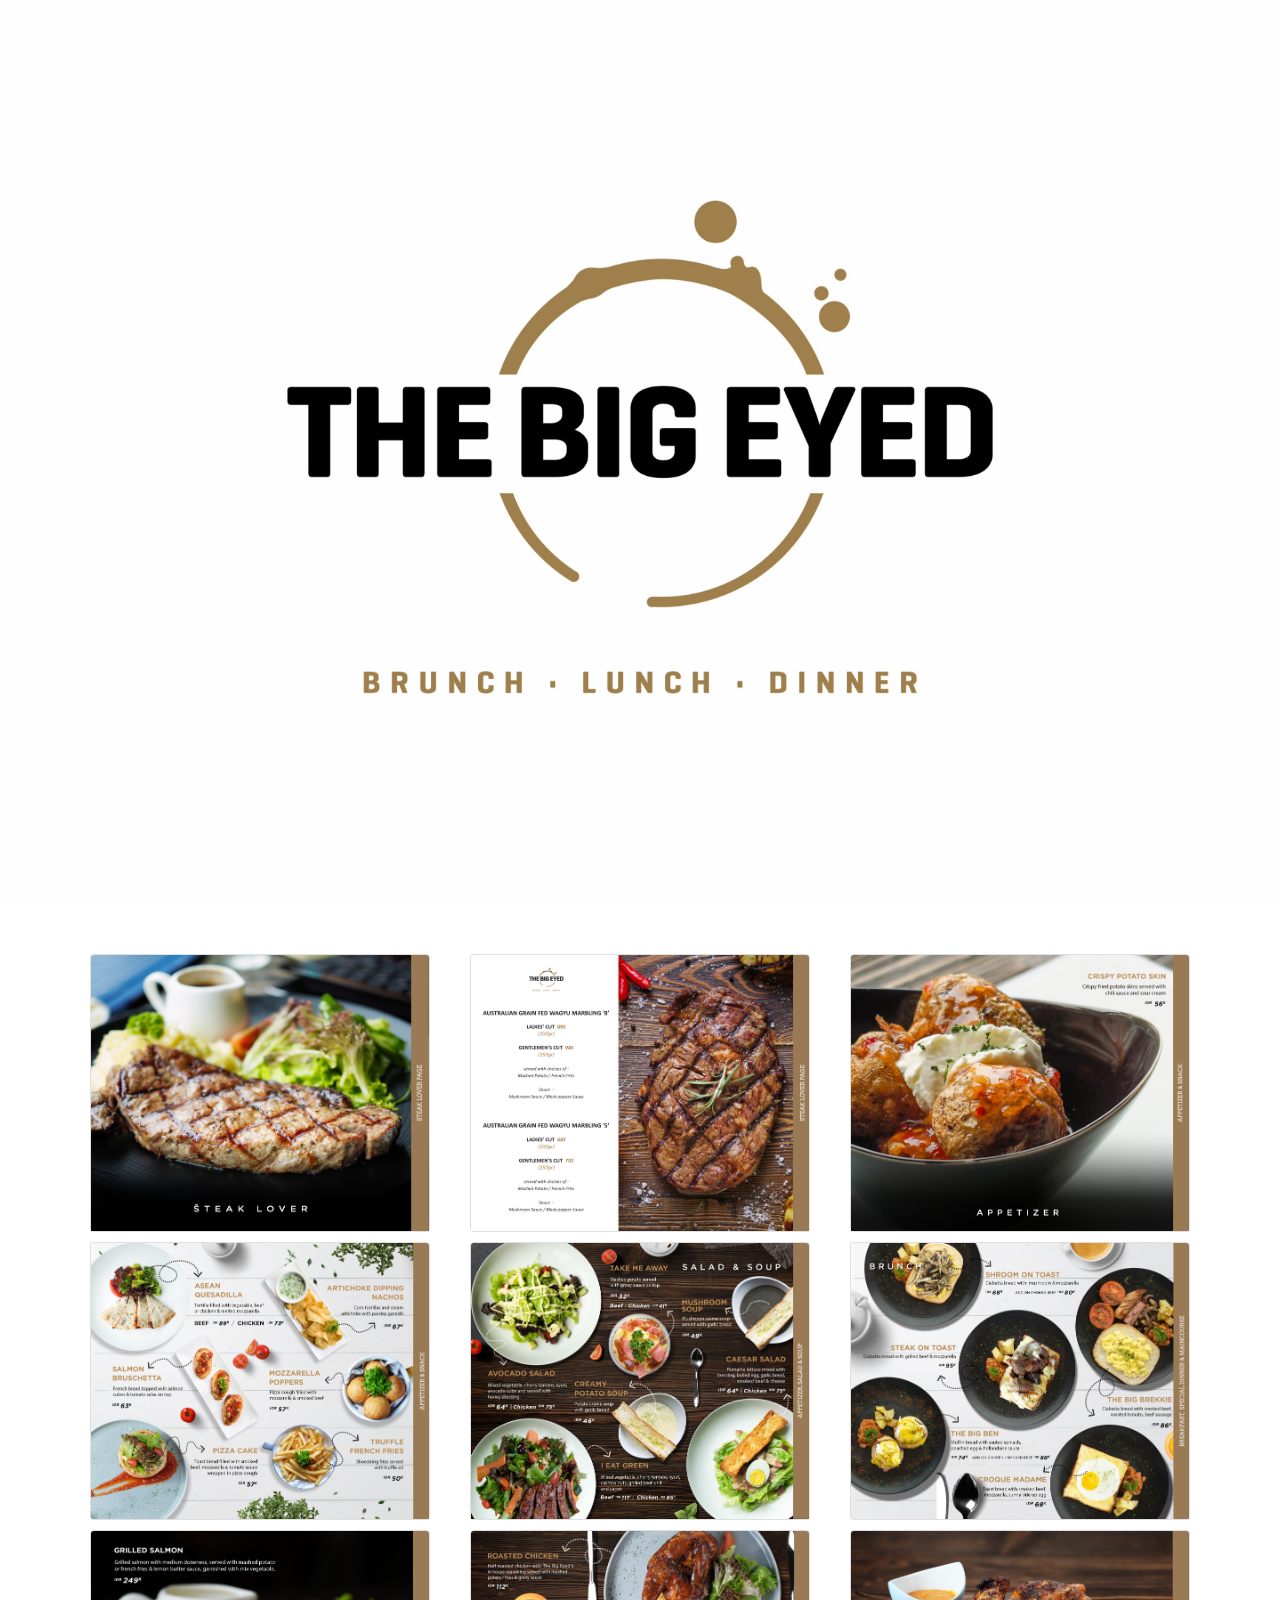
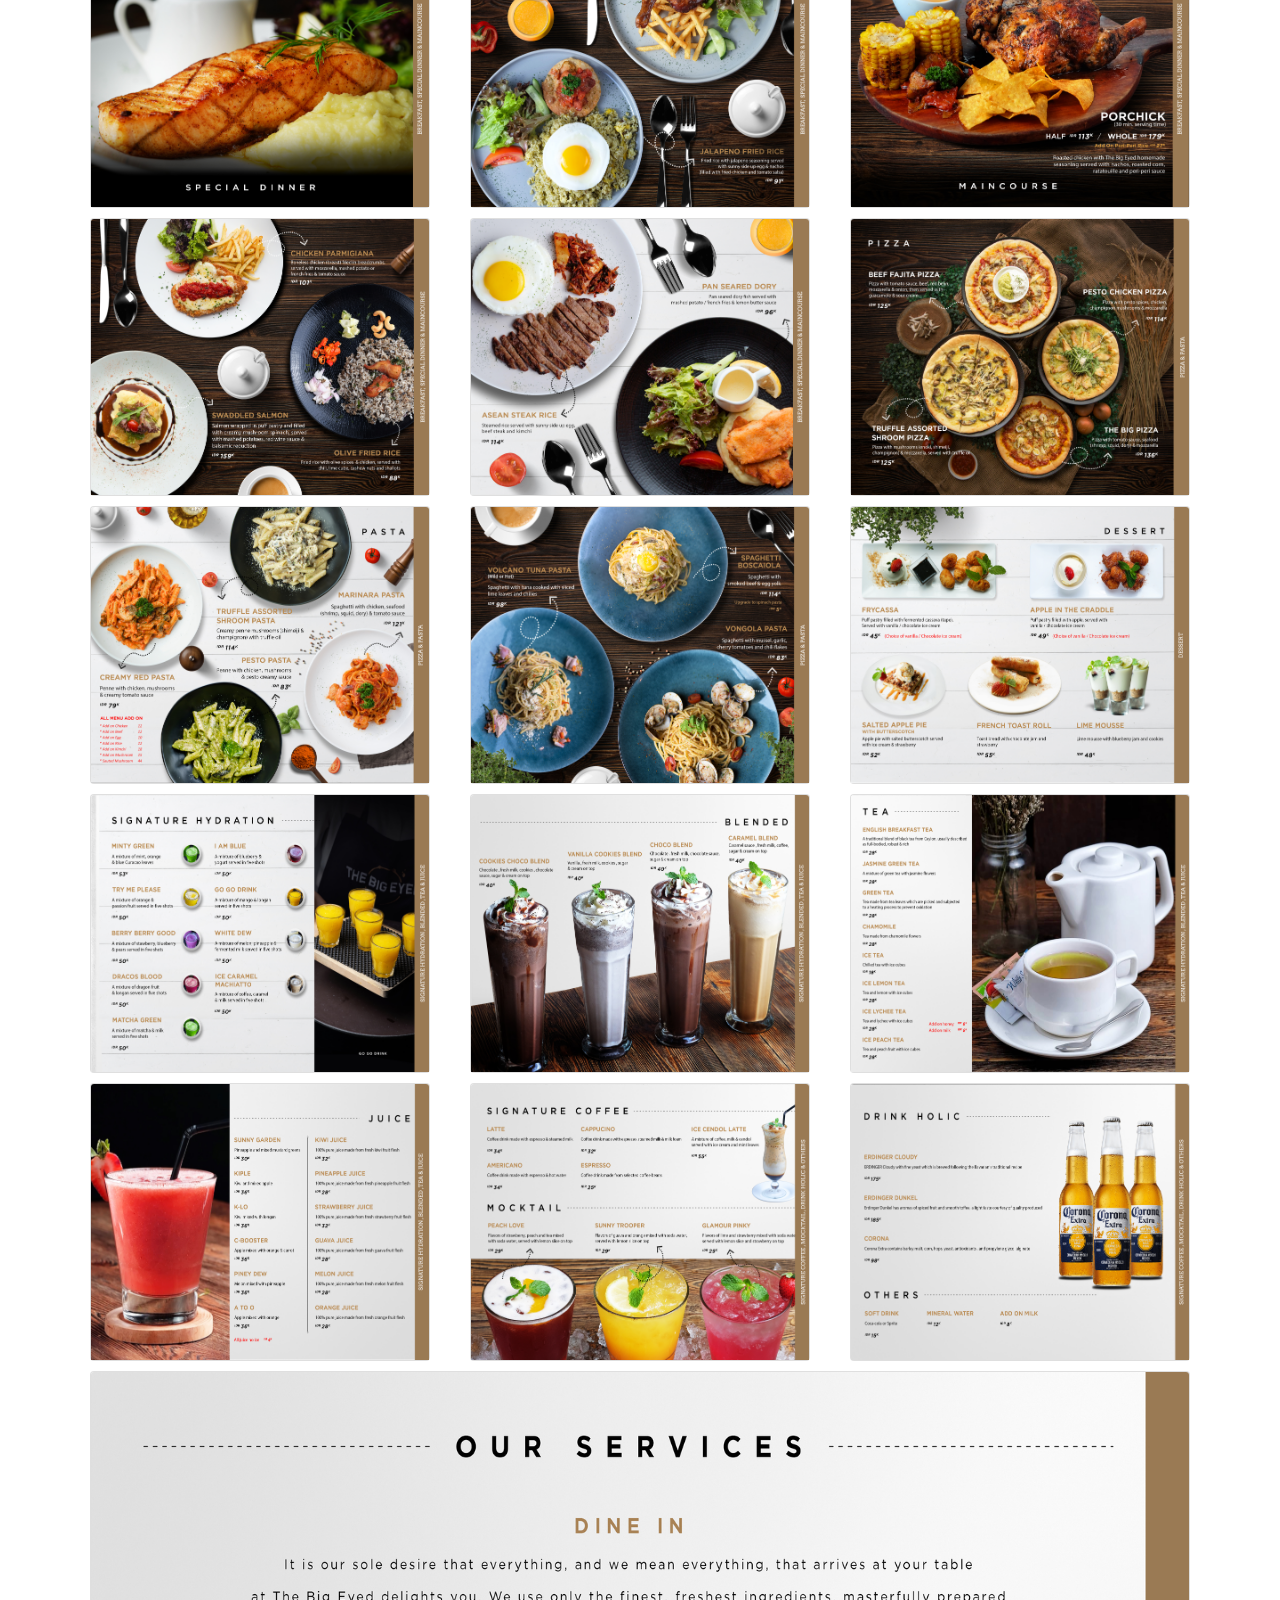
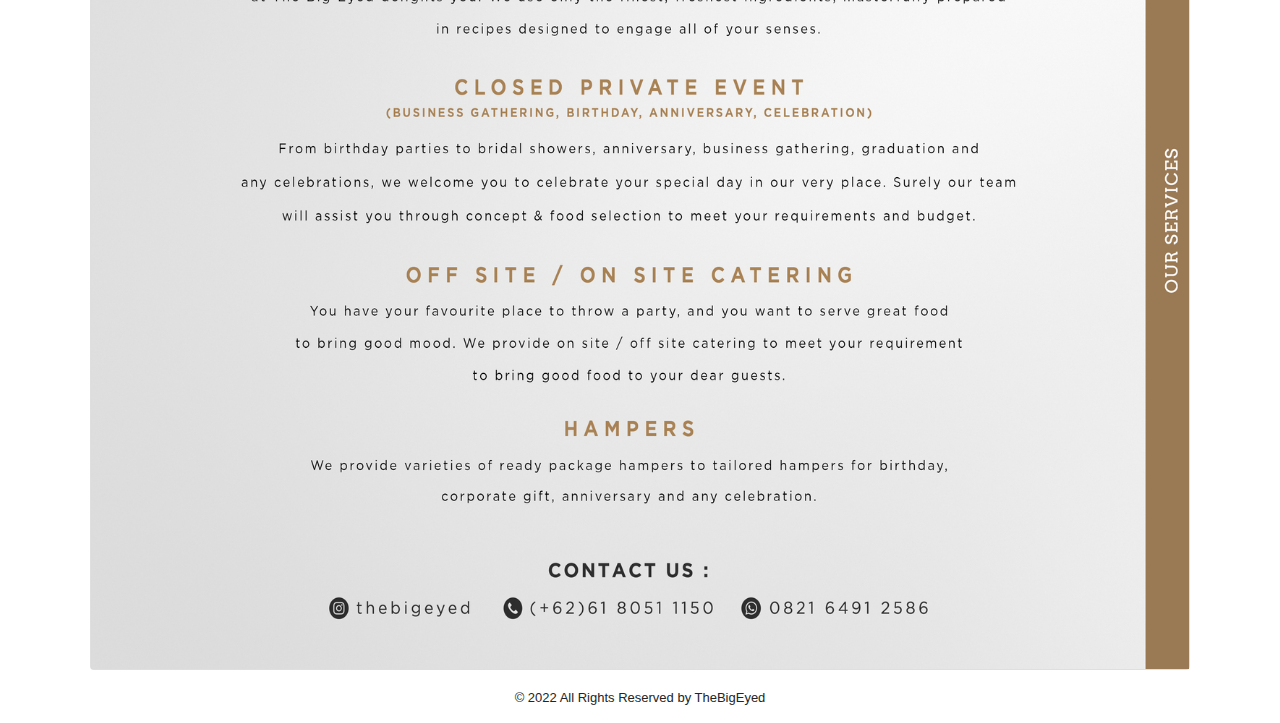
<file: index.html>
<!doctype html>
<html lang="en">

<head>
    <!-- Required meta tags -->
    <meta charset="utf-8">
    <meta name="viewport" content="width=device-width, initial-scale=1, shrink-to-fit=no">

    <!-- Bootstrap CSS -->
    <link rel="stylesheet" href="https://maxcdn.bootstrapcdn.com/bootstrap/4.0.0/css/bootstrap.min.css"
        integrity="sha384-Gn5384xqQ1aoWXA+058RXPxPg6fy4IWvTNh0E263XmFcJlSAwiGgFAW/dAiS6JXm" crossorigin="anonymous">

    <!-- MY CSS -->
    <link rel="stylesheet" href="style.css">

    <title>TheBigEyed</title>
</head>

<body>

    <!-- Jumbotron -->

    <div class="jumbotron jumbotron-fluid">
        <div class="container">

        </div>
    </div>
    <!-- Jumbotron End -->


    <!-- Project -->
    <section class="project">
        <div class="container">
            <div class="row text-center mb-3">
                <div class="col">
                    <!-- <h2>Our Menu</h2> -->
                </div>
            </div>
            <div class="row">
                <div class="col-md-4 box">
                    <div class="card">
                        <img src="img/Gambar_01.jpg.jpg" class="card-img-top" alt="Project1">
                        <div class="card-body d-none">
                        </div>
                    </div>
                </div>
                <div class="col-md-4 box">
                    <div class="card">
                        <img src="img/Gambar_02.jpg.jpg" class="card-img-top" alt="Project1">
                        <div class="card-body d-none">
                        </div>
                    </div>
                </div>
                <div class="col-md-4 box">
                    <div class="card">
                        <img src="img/Gambar_03.jpg.jpg" class="card-img-top" alt="Project1">
                        <div class="card-body d-none">
                        </div>
                    </div>
                </div>
                <div class="col-md-4 box">
                    <div class="card">
                        <img src="img/Gambar_04.jpg.jpg" class="card-img-top" alt="Project1">
                        <div class="card-body d-none">
                        </div>
                    </div>
                </div>
                <div class="col-md-4 box">
                    <div class="card">
                        <img src="img/Gambar_05.jpg.jpg" class="card-img-top" alt="Project1">
                        <div class="card-body d-none">
                        </div>
                    </div>
                </div>
                <div class="col-md-4 box">
                    <div class="card">
                        <img src="img/Gambar_06.jpg.jpg" class="card-img-top" alt="Project1">
                        <div class="card-body d-none">
                        </div>
                    </div>
                </div>
                <div class="col-md-4 box">
                    <div class="card">
                        <img src="img/Gambar_07.jpg.jpg" class="card-img-top" alt="Project1">
                        <div class="card-body d-none">
                        </div>
                    </div>
                </div>
                <div class="col-md-4 box">
                    <div class="card">
                        <img src="img/Gambar_08.jpg.jpg" class="card-img-top" alt="Project1">
                        <div class="card-body d-none">
                        </div>
                    </div>
                </div>
                <div class="col-md-4 box">
                    <div class="card">
                        <img src="img/Gambar_09.jpg.jpg" class="card-img-top" alt="Project1">
                        <div class="card-body d-none">
                        </div>
                    </div>
                </div>
                <div class="col-md-4 box">
                    <div class="card">
                        <img src="img/Gambar_10.jpg.jpg" class="card-img-top" alt="Project1">
                        <div class="card-body d-none">
                        </div>
                    </div>
                </div>
                <div class="col-md-4 box">
                    <div class="card">
                        <img src="img/Gambar_11.jpg.jpg" class="card-img-top" alt="Project1">
                        <div class="card-body d-none">
                        </div>
                    </div>
                </div>
                <div class="col-md-4 box">
                    <div class="card">
                        <img src="img/Gambar_12.jpg.jpg" class="card-img-top" alt="Project1">
                        <div class="card-body d-none">
                        </div>
                    </div>
                </div>
                <div class="col-md-4 box">
                    <div class="card">
                        <img src="img/Gambar_13.jpg.jpg" class="card-img-top" alt="Project1">
                        <div class="card-body d-none">
                        </div>
                    </div>
                </div>
                <div class="col-md-4 box">
                    <div class="card">
                        <img src="img/Gambar_14.jpg.jpg" class="card-img-top" alt="Project1">
                        <div class="card-body d-none">
                        </div>
                    </div>
                </div>
                <div class="col-md-4 box">
                    <div class="card">
                        <img src="img/Gambar_15.jpg.jpg" class="card-img-top" alt="Project1">
                        <div class="card-body d-none">
                        </div>
                    </div>
                </div>
                <div class="col-md-4 box">
                    <div class="card">
                        <img src="img/Gambar_16.jpg.jpg" class="card-img-top" alt="Project1">
                        <div class="card-body d-none">
                        </div>
                    </div>
                </div>
                <div class="col-md-4 box">
                    <div class="card">
                        <img src="img/Gambar_17.jpg.jpg" class="card-img-top" alt="Project1">
                        <div class="card-body d-none">
                        </div>
                    </div>
                </div>
                <div class="col-md-4 box">
                    <div class="card">
                        <img src="img/Gambar_18.jpg.jpg" class="card-img-top" alt="Project1">
                        <div class="card-body d-none">
                        </div>
                    </div>
                </div>
                <div class="col-md-4 box">
                    <div class="card">
                        <img src="img/Gambar_19.jpg.jpg" class="card-img-top" alt="Project1">
                        <div class="card-body d-none">
                        </div>
                    </div>
                </div>
                <div class="col-md-4 box">
                    <div class="card">
                        <img src="img/Gambar_20.jpg.jpg" class="card-img-top" alt="Project1">
                        <div class="card-body d-none">
                        </div>
                    </div>
                </div>
                <div class="col-md-4 box">
                    <div class="card">
                        <img src="img/Gambar_21.jpg.jpg" class="card-img-top" alt="Project1">
                        <div class="card-body d-none">
                        </div>
                    </div>
                </div>
                <div class="col-md box">
                    <div class="card">
                        <img src="img/Gambar_22.jpg.jpg" class="card-img-top" alt="Project1">
                        <div class="card-body d-none">
                        </div>
                    </div>
                </div>

            </div>
        </div>
    </section>


    <!-- Project End -->
    <div class="pp jumbotron-fluid">
        <div class="container">
            <div class="copyrightCont ccc">
                <div class="slightbar"></div>
                <p style="text-align: center;">© 2022 All Rights Reserved by TheBigEyed</p>
                <div class="slightbar"></div>
            </div>
        </div>
        <!-- Optional JavaScript -->
        <!-- jQuery first, then Popper.js, then Bootstrap JS -->
        <script src="https://code.jquery.com/jquery-3.2.1.slim.min.js"
            integrity="sha384-KJ3o2DKtIkvYIK3UENzmM7KCkRr/rE9/Qpg6aAZGJwFDMVNA/GpGFF93hXpG5KkN" crossorigin="anonymous">
        </script>
        <script src="https://cdnjs.cloudflare.com/ajax/libs/popper.js/1.12.9/umd/popper.min.js"
            integrity="sha384-ApNbgh9B+Y1QKtv3Rn7W3mgPxhU9K/ScQsAP7hUibX39j7fakFPskvXusvfa0b4Q" crossorigin="anonymous">
        </script>
        <script src="https://maxcdn.bootstrapcdn.com/bootstrap/4.0.0/js/bootstrap.min.js"
            integrity="sha384-JZR6Spejh4U02d8jOt6vLEHfe/JQGiRRSQQxSfFWpi1MquVdAyjUar5+76PVCmYl" crossorigin="anonymous">
        </script>
</body>

</html>
</file>
<file: style.css>
/* body,
html {

    height: 100%;
    margin: 0;
    font-family: Arial, Helvetica, sans-serif;
}

.hero-image {
    background-image: linear-gradient(rgba(0, 0, 0, 0.5), rgba(0, 0, 0, 0.5)), url("img/patrick-tomasso-5hvn-2WW6rY-unsplash.jpg");
    height: 100%;
    background-position: center;
    background-repeat: no-repeat;
    background-size: cover;
    position: relative;
}

.hero-text {
    text-align: center;
    position: absolute;
    top: 50%;
    left: 50%;
    transform: translate(-50%, -50%);
    color: white;
}

.hero-text button {
    border: none;
    outline: 0;
    display: inline-block;
    padding: 10px 25px;
    color: black;
    background-color: #ddd;
    text-align: center;
    cursor: pointer;
}

.hero-text button:hover {
    background-color: #555;
    color: white;
} */
.jumbotron {
    padding-top: 0px;
    padding-bottom: 0px;
    background-image: url('img/PicsArt_02-01-09.25.58\ new.png');
    height: 100vh;
    background-position: center;
    background-repeat: no-repeat;
    background-size: cover;
    position: relative;

}

.box {
    box-sizing: border-box;
    border: 5px solid transparent;
    background-clip: padding-box;
}

/* .jumbotron-fluid {
    max-width: 100%;
    height: auto;
} */

.pp {
    margin-top: 1em;
    font-size: small;
}

.project {
    background-color: #FFFFFF;
}
</file>
